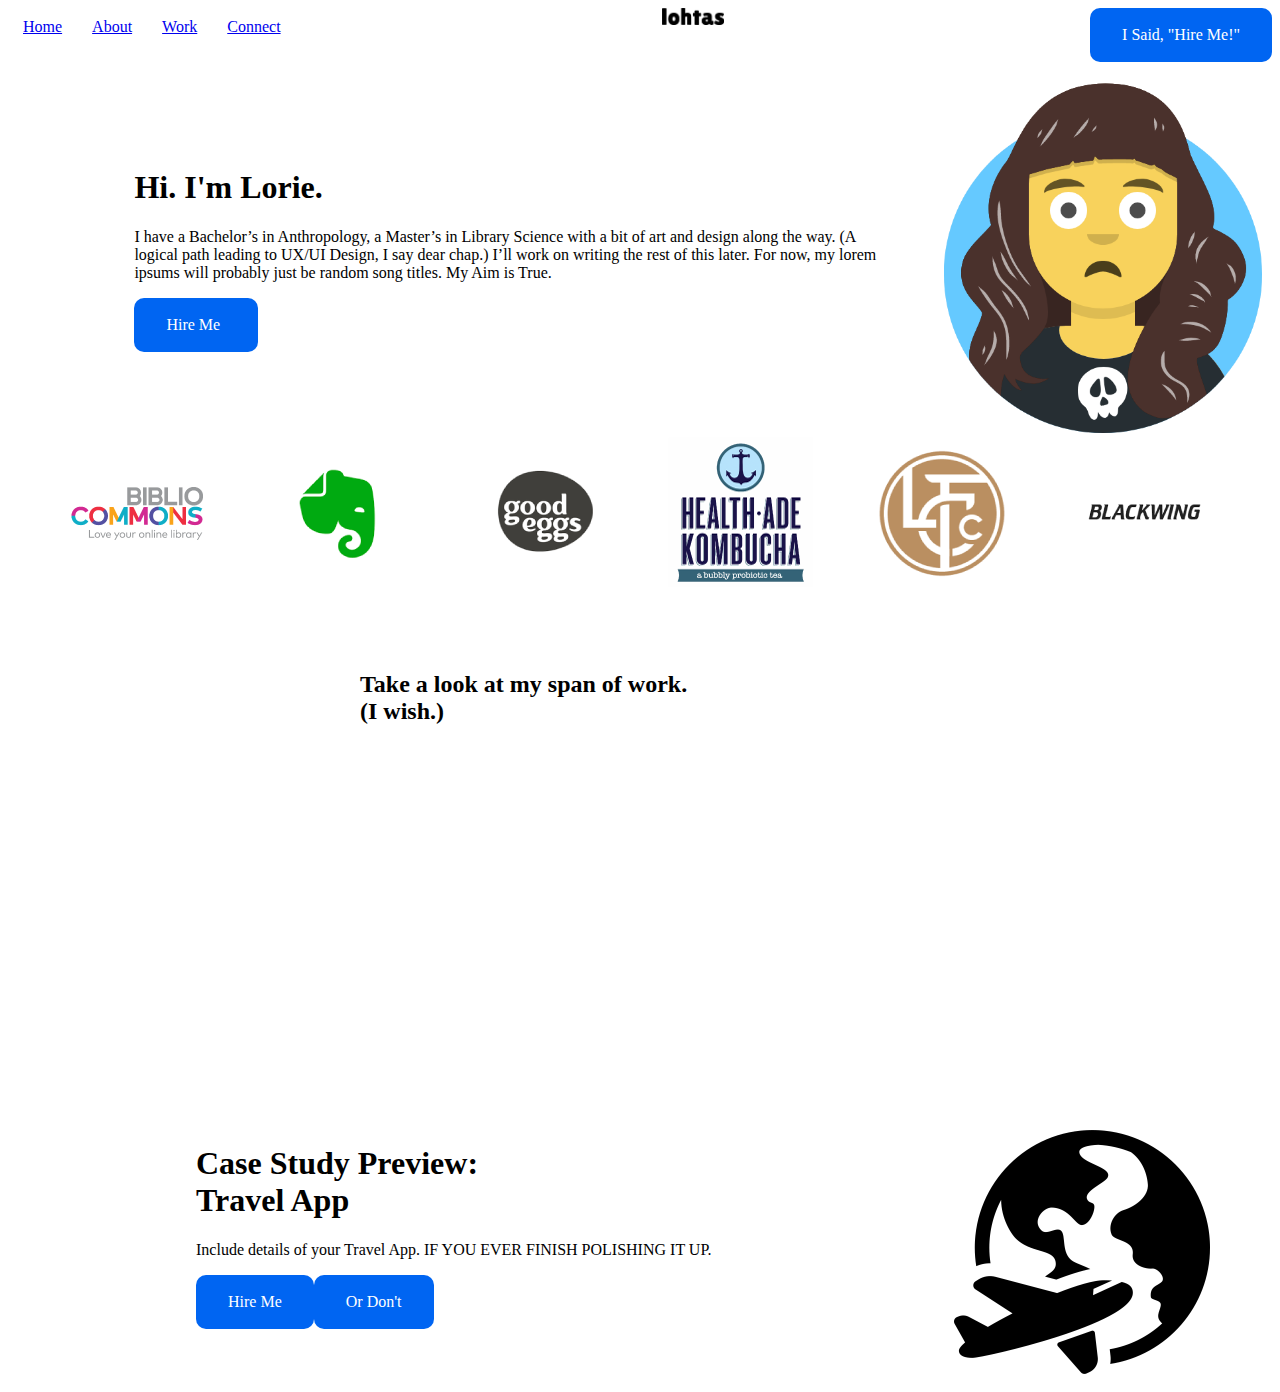
<file: index.html>
<!doctype html>
<html lang="en">

  <head>
    <link rel="stylesheet" type="text/css" href="css/style.css">
    
    <!-- Required meta tags -->
    <meta charset="utf-8">
    <meta name="viewport" content="width=device-width, initial-scale=1, shrink-to-fit=no">
    
    <title>HW 17 Flex Boxes</title>
  </head>

  <body>
    <div class="flex-container" id="topNav">
      <div class="navMenu flex-container"> 
        <div class="navItem"><a href="../html/index.html">Home</a></div>
        <div class="navItem"><a href="../html/about.html">About</a></div>
        <div class="navItem"><a href="../html/work.html">Work</a></div>
        <div class="navItem"><a href="../html/connect.html">Connect</a></div>
      </div> 

      <div><img src="images/icon_lohtas_small.png" id="brand"></div>
        
      <div class="button">I Said, "Hire Me!"</div>
    </div>

    <div class="flex-container" id="bitBio">
      <div id="bioText">
        <h1 class="card-title">Hi. I'm Lorie.</h1>
        <p class="card-text">I have a Bachelor’s in Anthropology, a Master’s in Library Science with a bit of art and design along the way. (A logical path leading to UX/UI Design, I say dear chap.) I’ll work on writing the rest of this later. For now, my lorem ipsums will probably just be random song titles. My Aim is True.</p>
        <div class="button buttonShort">Hire Me</div>
      </div>

      <div>
        <img class="bioImage" src="images/avataaars_skull.png">
      </div>
    </div>

    <div class="flex-container" id="clientIcons">
        <div class="clientItem"><img src="images/client_bibliocommons_145.png"></div>
        <div class="clientItem"><img src="images/client_evernote_145.png"></div>
        <div class="clientItem"><img src="images/client_goodeggs_145.png"></div>
        <div class="clientItem"><img src="images/client_healthade_145.png"></div>
        <div class="clientItem"><img src="images/client_ladyfalconclub_145.png"></div>
        <div class="clientItem"><img src="images/client_blackwing_145.png"></div>
    </div> 
    
    <div class="flex-container" id="sizzleReel">
      <div id="sizzleText">
        <h2>Take a look at my span of work. <br> (I wish.)</h2>
        <iframe width="560" height="315" src="https://www.youtube.com/embed/0SnuMAfDlgo?controls=0&amp;start=3" frameborder="0" allow="accelerometer; autoplay; encrypted-media; gyroscope; picture-in-picture" allowfullscreen></iframe>
      </div>
    </div>

    <div class="flex-container" id="caseStudy1">
      <div id="travelApp">
        <h1 class="card-title">Case Study Preview: <br> Travel App</h1>
        <p class="card-text">Include details of your Travel App. IF YOU EVER FINISH POLISHING IT UP.</p>
        <div class="flex-container buttonRow">
          <div class="button buttonShort">Hire Me</div>
          <div class="button buttonShort" id="buttonDont">Or Don't</div>
        </div>
      </div>
      
      <div>
        <img class="travelImage" src="images/icon_airplane.png">
      </div>
    </div>

    <div class="flex-container" id="caseStudy2">
        
    </div>

    <div class="flex-container" id="forHire">
        
    </div>

    <div class="flex-container" id="hirePackage">
        
    </div>

    <div class="flex-container" id="storyEnds">
        
    </div>

    <div class="flex-container" id="footer">
        
    </div>
















    <!-- Optional JavaScript -->
    <!-- jQuery first, then Popper.js, then Bootstrap JS -->
    <script src="https://code.jquery.com/jquery-3.4.1.slim.min.js" integrity="sha384-J6qa4849blE2+poT4WnyKhv5vZF5SrPo0iEjwBvKU7imGFAV0wwj1yYfoRSJoZ+n" crossorigin="anonymous"></script>
    <script src="https://cdn.jsdelivr.net/npm/popper.js@1.16.0/dist/umd/popper.min.js" integrity="sha384-Q6E9RHvbIyZFJoft+2mJbHaEWldlvI9IOYy5n3zV9zzTtmI3UksdQRVvoxMfooAo" crossorigin="anonymous"></script>
    <script src="https://stackpath.bootstrapcdn.com/bootstrap/4.4.1/js/bootstrap.min.js" integrity="sha384-wfSDF2E50Y2D1uUdj0O3uMBJnjuUD4Ih7YwaYd1iqfktj0Uod8GCExl3Og8ifwB6" crossorigin="anonymous"></script>
  </body>
</html>
</file>
<file: css/style.css>
.flex-container {
    display: flex;
}

/*flex-direction: column, column-reverse, 
flex-wrap:
flex-grow:
flex-shrink:
flex-basis:
flex-flow:*/


.flex-container#topNav {
    display: flex;
    flex-direction: row;
    flex-wrap: wrap;
    justify-content: space-between;
}

.navItem {
    padding: 10px 15px;
}

img#brand {
    width: 62px;
    height: 16.94px;
}
.button {
    padding: 18px 32px 18px 32px;
    font-size: 16px;
    color: white;
    background-color: #0065F2;
    border-radius: 10px;
}

.buttonShort {
    max-width: 60px;
}

/* SHORT BIO*/
.flex-container#bitBio {
    align-items: center;
    flex-direction: row;
    flex-wrap: wrap;
}

#bioText:nth-of-type(1) {
    flex-basis: 60%; 
    margin-left: 10%;
}

.bioImage {
    width: 350px;
    height: 371.21px;
    margin-right: 10%;
    margin-left: 10%;
}

/*CLIENTS*/

.flex-container#clientIcons {
    align-items: center;
    flex-direction: row;
    flex-wrap: wrap;
    justify-content: space-evenly;
    margin-bottom: 60px;
}

/*SIZZLE REEL*/
.flex-container#sizzleReel {
    align-items: center;
    flex-direction: column;
    flex-wrap: wrap;
    margin-bottom: 60px;
}


.h2 {
    font-family: Raleway;
    align-items: center;
    flex-wrap: wrap;
    text-align: center;
}

/*CASE STUDY 1*/
.flex-container#caseStudy1 {
    flex-direction: row;
    flex-wrap: wrap;
    justify-content: center;
}

#travelApp:nth-of-type(1) {
    flex-basis: 60%; 
    margin-left: 10%;
}

 #travelApp: {
    max-width: 100px;
    justify-content: flex-start;
}

.travelImage {
    width: 256px;
    height: 256px;
}

#buttonDont {
    justify-content: flex-end;
}
/*CASE STUDY 2*/
.flex-container#caseStudy2 {

}

/*FOR HIRE*/
.flex-container#forHire {

}

/*HIRE PACKAGE*/
.flex-container#hirePackage {

}

/*STORY ENDS*/
.flex-container#storyEnds {

}

/*FOOTER*/
.flex-container#footer {

}
</file>
